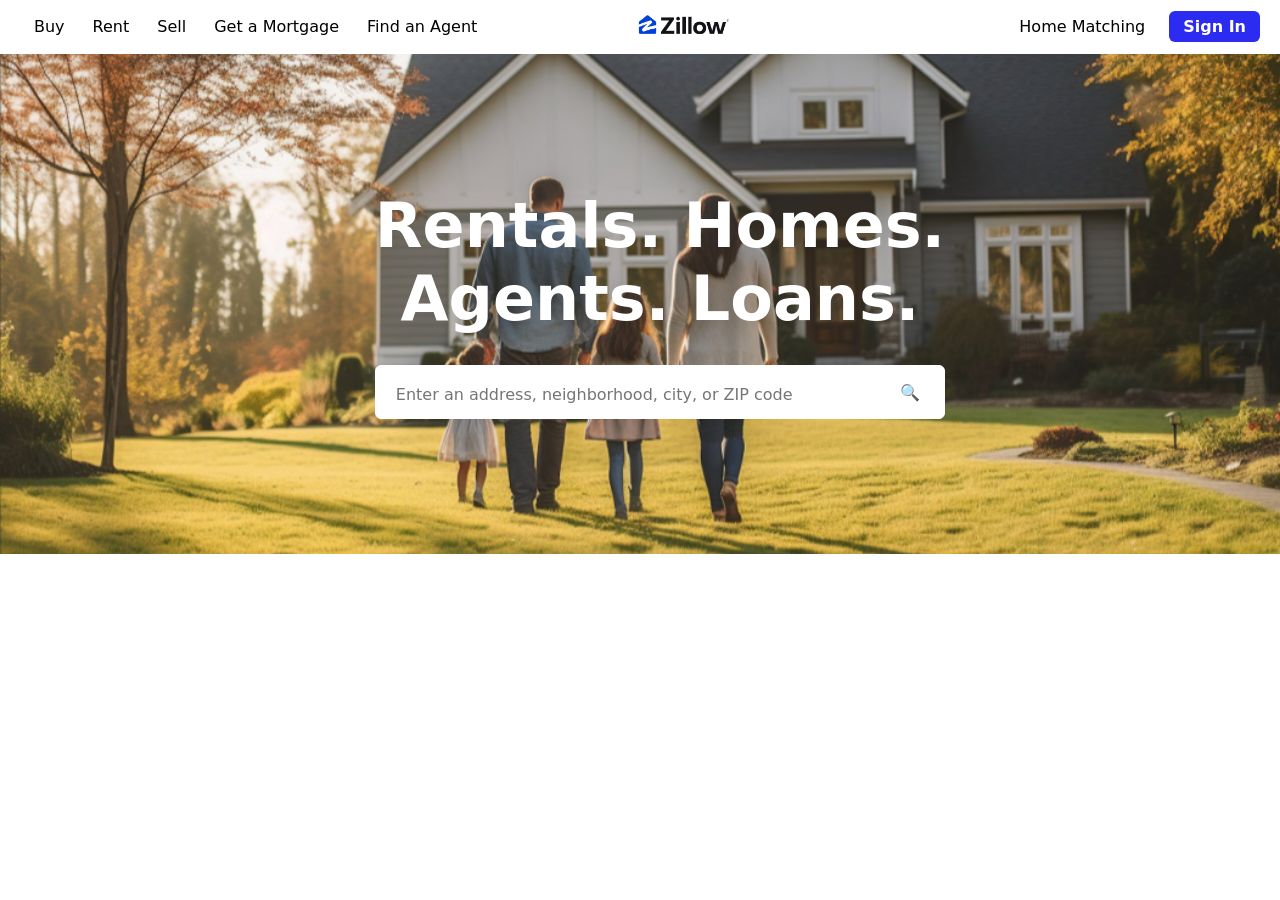
<file: index.html>
<!DOCTYPE html> 
<html> 
<head> 
    <meta charset="UTF-8">
    <title>Zillow Site</title>    
    <link rel="stylesheet" href="styles.css">  <!-- inserts css -->
</head> 
        
<body>

    <header class="site-header">    <!-- starts header section -->
        <div class="header-inner">
        
            <nav class="main-nav">    <!-- add nav headers-->
                <a href="index.html" class="nav-link">Buy</a>
                <a href="index.html" class="nav-link">Rent</a>
                <a href="index.html" class="nav-link">Sell</a>
                <a href="index.html" class="nav-link">Get a Mortgage</a>
                <a href="index.html" class="nav-link">Find an Agent</a>
            </nav>

            <div class="logo-area">     <!-- insert zillow logo -->
                <h1>
                    <img src="/images/zillow-logo.png" class="logo" alt="Zillow Logo"> 
                </h1>
            </div> 

            <div class="header-right">     <!-- right side headers-->
                <a href="matching-quiz.html" class="nav-link highlight">Home Matching</a>
                <a href="sign-in.html" class="nav-link sign-in-btn">Sign In</a> <!-- sign in button -->
            </div>
        </div>
    </header> <!-- end header section -->

    <main class="hero">    <!-- starts main section -->
        <div class="hero-overlay">  <!-- adds overlay to hero image -->
            <div class="hero-content">

                <h1 class="hero-title"> Rentals. Homes. <br> Agents. Loans.</h1>

                <form class="search-bar">
                    <input type="text" class="search-input" placeholder="Enter an address, neighborhood, city, or ZIP code">
                    <button type="submit" class="search-btn">&#128269</button>
                </form>
            </div>
        </div>
    </main> <!-- end main section -->
      
<script src="swipe.js"></script>
        
</body> 
    
</html>
</file>
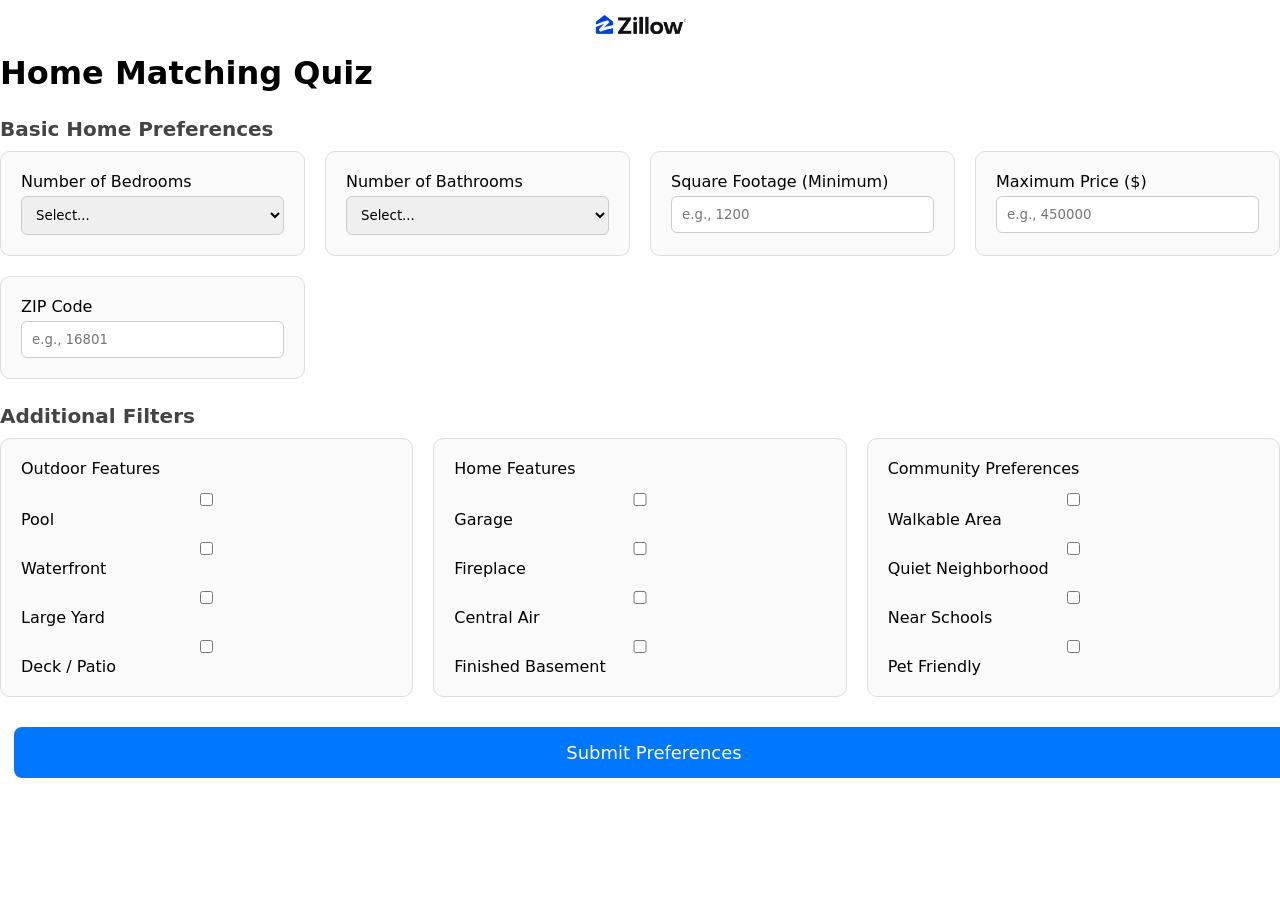
<file: matching-quiz.html>
<!DOCTYPE html>
<html lang="en">
<head>
    <meta charset="UTF-8">
    <title>Home Matching Quiz</title>
    <link rel="stylesheet" href="styles.css">
</head>
<body>

    <header class="site-header">
        <div class="header-inner">

            <div class="logo-area">
                <h1>
                    <a href="index.html">
                    <img src="/images/zillow-logo.png" class="logo" alt="Zillow Logo">
                    </a>
                </h1>
            </div>

        </div>
    </header>
<div class="container">
    <h1>Home Matching Quiz</h1>

    <!-- BASIC HOME SPECS -->
    <div class="section-title-quiz">Basic Home Preferences</div>
    <div class="grid-quiz">
        <div class="card-quiz">
            <label>Number of Bedrooms</label>
            <select>
                <option value="">Select...</option>
                <option>1+</option>
                <option>2+</option>
                <option>3+</option>
                <option>4+</option>
                <option>5+</option>
            </select>
        </div>

        <div class="card-quiz">
            <label>Number of Bathrooms</label>
            <select>
                <option value="">Select...</option>
                <option>1+</option>
                <option>2+</option>
                <option>3+</option>
                <option>4+</option>
            </select>
        </div>

        <div class="card-quiz">
            <label>Square Footage (Minimum)</label>
            <input type="number" placeholder="e.g., 1200">
        </div>

        <div class="card-quiz">
            <label>Maximum Price ($)</label>
            <input type="number" placeholder="e.g., 450000">
        </div>

        <div class="card-quiz">
            <label>ZIP Code</label>
            <input type="text" placeholder="e.g., 16801">
        </div>
    </div>

    <!-- FILTERS -->
    <div class="section-title-quiz">Additional Filters</div>
    <div class="grid-quiz">
        <div class="card-quiz">
            <label>Outdoor Features</label>
            <div class="checkbox-group">
                <label><input type="checkbox"> Pool</label>
                <label><input type="checkbox"> Waterfront</label>
                <label><input type="checkbox"> Large Yard</label>
                <label><input type="checkbox"> Deck / Patio</label>
            </div>
        </div>

        <div class="card-quiz">
            <label>Home Features</label>
            <div class="checkbox-group">
                <label><input type="checkbox"> Garage</label>
                <label><input type="checkbox"> Fireplace</label>
                <label><input type="checkbox"> Central Air</label>
                <label><input type="checkbox"> Finished Basement</label>
            </div>
        </div>

        <div class="card-quiz">
            <label>Community Preferences</label>
            <div class="checkbox-group">
                <label><input type="checkbox"> Walkable Area</label>
                <label><input type="checkbox"> Quiet Neighborhood</label>
                <label><input type="checkbox"> Near Schools</label>
                <label><input type="checkbox"> Pet Friendly</label>
            </div>
        </div>
    </div>
    <nav>
        <a href="home-matching.html" class="nav-link">
    <button class="submit-btn-quiz" onclick="submitQuiz()">Submit Preferences</button>

<script>
function submitQuiz() {
    const data = {
        budget_max: document.querySelector("input[type='number'][placeholder='e.g., 450000']").value,
        beds_min: document.querySelector("select").value,
        baths_min: document.querySelectorAll("select")[1].value,
        preferred_zip: document.querySelector("input[type='text']").value,
        preferred_city: "State College"
    };

    fetch("http://44.223.40.149/api/quiz.php", {
        method: "POST",
        headers: {
            "Content-Type": "application/json"
        },
        body: JSON.stringify(data)
    })
    .then(res => res.json())
    .then(res => {
        console.log("Quiz saved:", res);
        window.location.href = "home-matching.html";
    })
    .catch(err => console.error(err));
}
</script>
        </a>
    </nav>
</div>

</body>
</html>
</file>
<file: styles.css>
h1{
    margin: 0;   
}

.header-inner {
    display: flex;
    align-items: center;
    justify-content: space-between; /* left, center, right */
    padding: 10px 20px;
}

.logo-area {
    display: flex;
    justify-content: center;
    flex: 1;
}

.logo{
    width: 110px;
    height: auto;
    display: block;
}

.nav {
    flex: 1;
}

.header-right {
    flex: 1;
    display: flex;
    justify-content: flex-end;
}

* {
    box-sizing: border-box;
    margin: 0;
    padding: 0;
    font-family: system-ui, -apple-system, BlinkMacSystemFont, 'Segoe UI', Roboto, Oxygen, Ubuntu, Cantarell, 'Open Sans', 'Helvetica Neue', sans-serif;
}

body {
    background-color: white;
    color: black;
}

.site-header {
    background-color: white;
    border-bottom: 1px solid white;
}


.main-nav {
    display: flex;
}

.nav-link {
    text-decoration: none;
    color: black;
    font: open sans, sans-serif;
    font-size: 16px;
    padding: 6px 14px;
    border-radius: 4px;
}

.nav-link:hover {
   color: rgb(43, 43, 242);
}

.sign-in-btn {
    background-color: rgb(43, 43, 242);
    color: white;
    padding: 6px 14px;
    margin-left: 10px;
    border-radius: 6px;
    font-weight: bold;
}

.sign-in-btn:hover {
    background-color: darkblue;
    color: white;
}

.hero {
    position: relative;
    height: 500px;
    background-image: url(/images/zillow-hero1.png);
    background-size: cover;
    background-position: center;
}

.hero-overlay {
    width: 100%;
    height: 100%;
    background: linear-gradient(rgba (0,0,0,0.55) rgba(0,0,0,0.75));
    display: flex;
    justify-content: center;
    align-items: center;
}

.hero-content {
    text-align: center;
    color: white;
    max-width: 600px;
    margin-left: 40px;
}

.hero-title {
    font-size: 62px;
    font: open sans, sans-serif;
    font-weight: 700px;
    margin-bottom: 30px;
}

.search-bar {
    display: flex;
    width: 100%;
    max-width: 750px;
    margin: 20px 0,0,0;
    background: white;
    border-radius: 6px;
    overflow: hidden;
    border: 1px solid white;
}

.search-bar input {
    flex: 1;
    padding: 14px 20px;
    border: none;
    font-size: 16px;
    outline: none;
}

.search-btn {
    background: white;
    border: none;
    padding: 0 24px;
    font-size: 16px;
    cursor: pointer;
}

.search-btn:hover {
    background-color: rgb(198, 189, 189);
    color: white;
}

.sign-in-logo-area {
    display: flex;
    justify-content: left;
    margin-left: 70px;
    flex: 1;
}

.sign-in-logo {
    width: 140px;
    height: auto;
    display: block;
}

.matching-title {
    text-align: center;
    font-size: 30px;
    margin-top: 20px;
    font: open sans, sans-serif;
}

.swipe-container {
    width: 350px;
    margin: 0 auto;
    text-align: center;
    margin-top: 40px;
}

.card {
    width: 100%;
    height: 350px;
    padding: 15px;
    border-radius: 12px;
    background: white;
    box-shadow: 0 4px 12px rgba(0,0,0,0.15);
}

.card img {
    width: 100%;
    height: 150px;
    object-fit: cover;
    border-radius: 10px;
}

.buttons {
    display: flex;
    justify-content: space-around;
    margin-top: 20px;
}

.buttons button {
    font-size: 28px;
    padding: 10px 20px;
    border-radius: 50%;
    border: none;
    cursor: pointer;
    background: #eee;
    transition: 0.2s;
}

.buttons button:hover {
    transform: scale(1.1);
}

body-quiz {
    font-family: Arial, sans-serif;
    background: #f5f7fa;
    margin: 0;
    padding: 0;
}

.container-quiz {
    max-width: 900px;
    margin: 40px auto;
    background: white;
    padding: 30px;
    border-radius: 12px;
    box-shadow: 0 4px 20px rgba(0,0,0,0.1);
}

h1-quiz {
    text-align: center;
    margin-bottom: 25px;
    color: #333;
}

.section-title-quiz {
    font-size: 20px;
    margin-top: 25px;
    margin-bottom: 10px;
    color: #444;
    font-weight: bold;
}

.grid-quiz {
    display: grid;
    grid-template-columns: repeat(auto-fit, minmax(250px, 1fr));
    gap: 20px;
}

.card-quiz {
    background: #fafafa;
    padding: 20px;
    border-radius: 10px;
    border: 1px solid #ddd;
}

label-quiz {
    font-weight: bold;
    display: block;
    margin-bottom: 6px;
}

input, select {
    width: 100%;
    padding: 10px;
    border-radius: 6px;
    border: 1px solid #ccc;
    margin-top: 5px;
}

.checkbox-group {
    display: flex;
    flex-direction: column;
    gap: 8px;
    margin-top: 10px;
}


.submit-btn-quiz {
    margin-top: 30px;
    width: 100%;
    padding: 15px;
    background: #0077ff;
    color: white;
    border: none;
    border-radius: 8px;
    font-size: 18px;
    cursor: pointer;
}

.submit-btn-quiz:hover {
    background: #005fcc;
}
</file>
